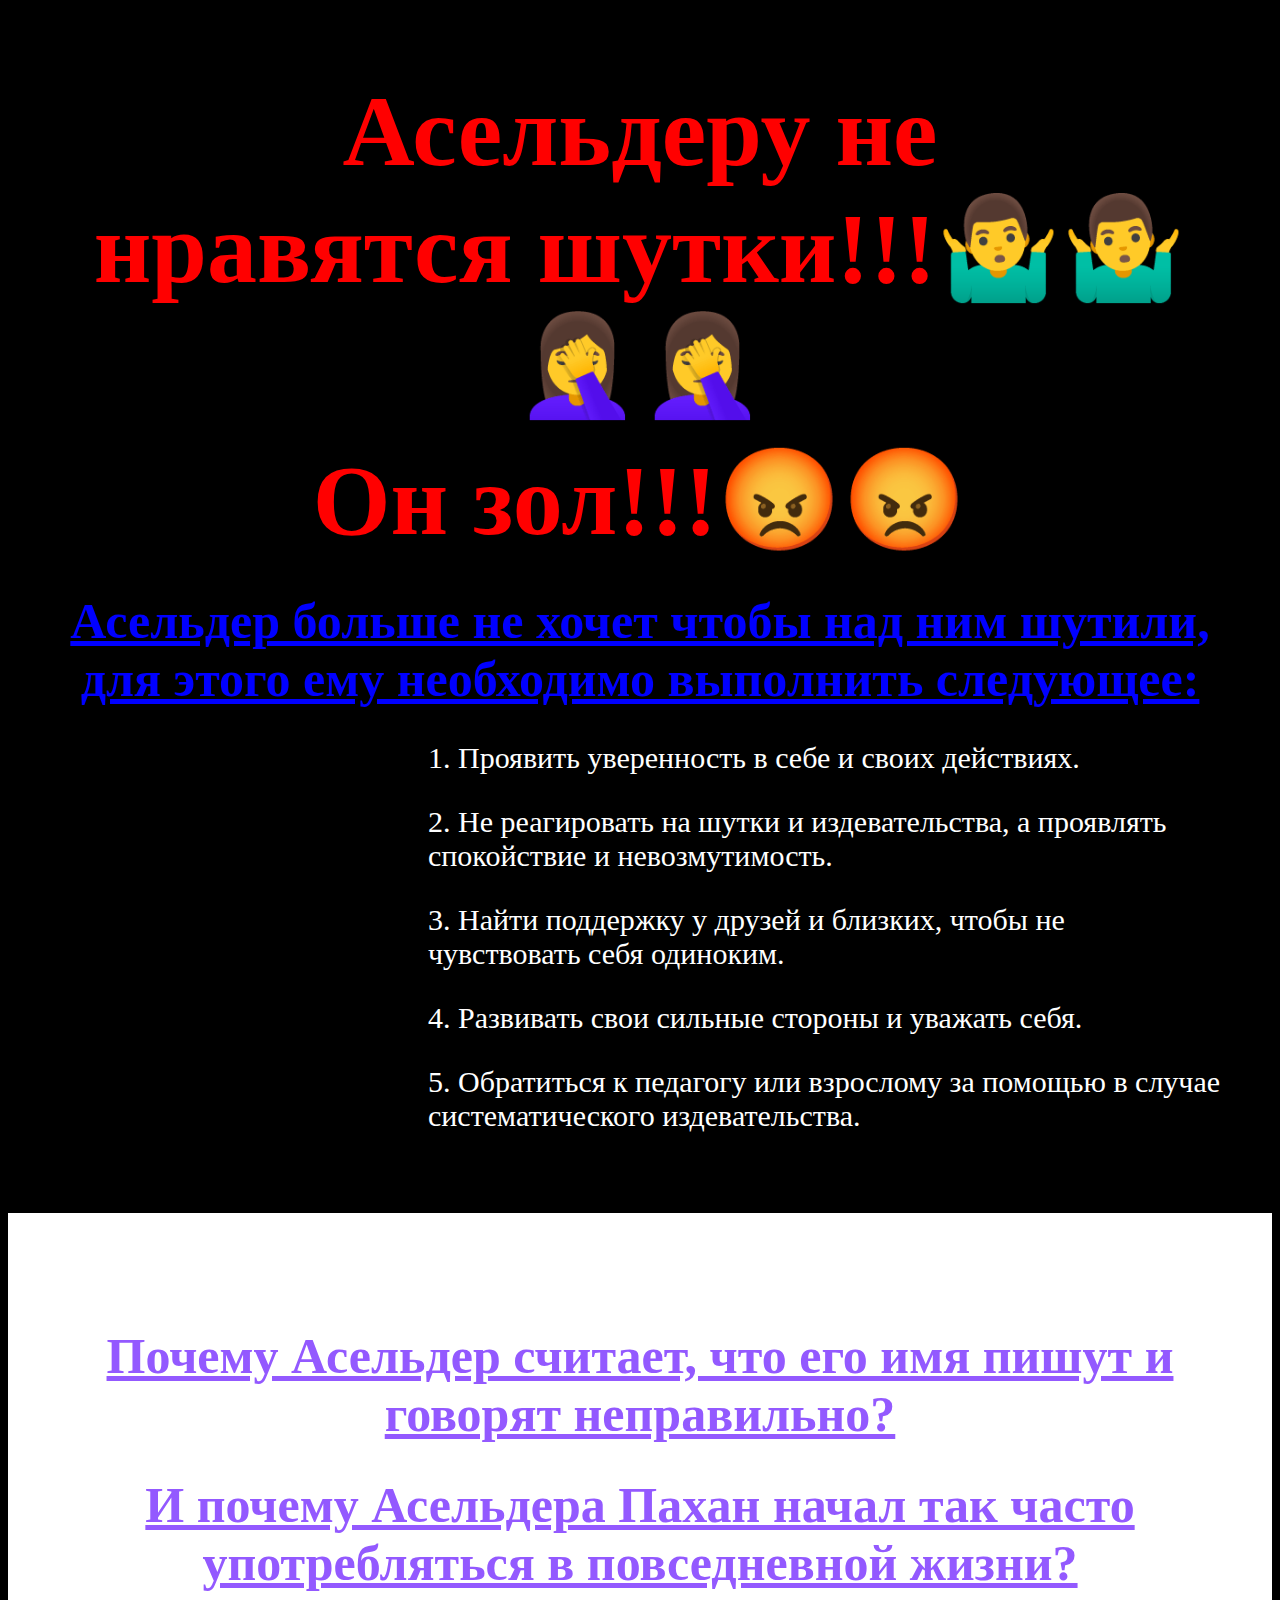
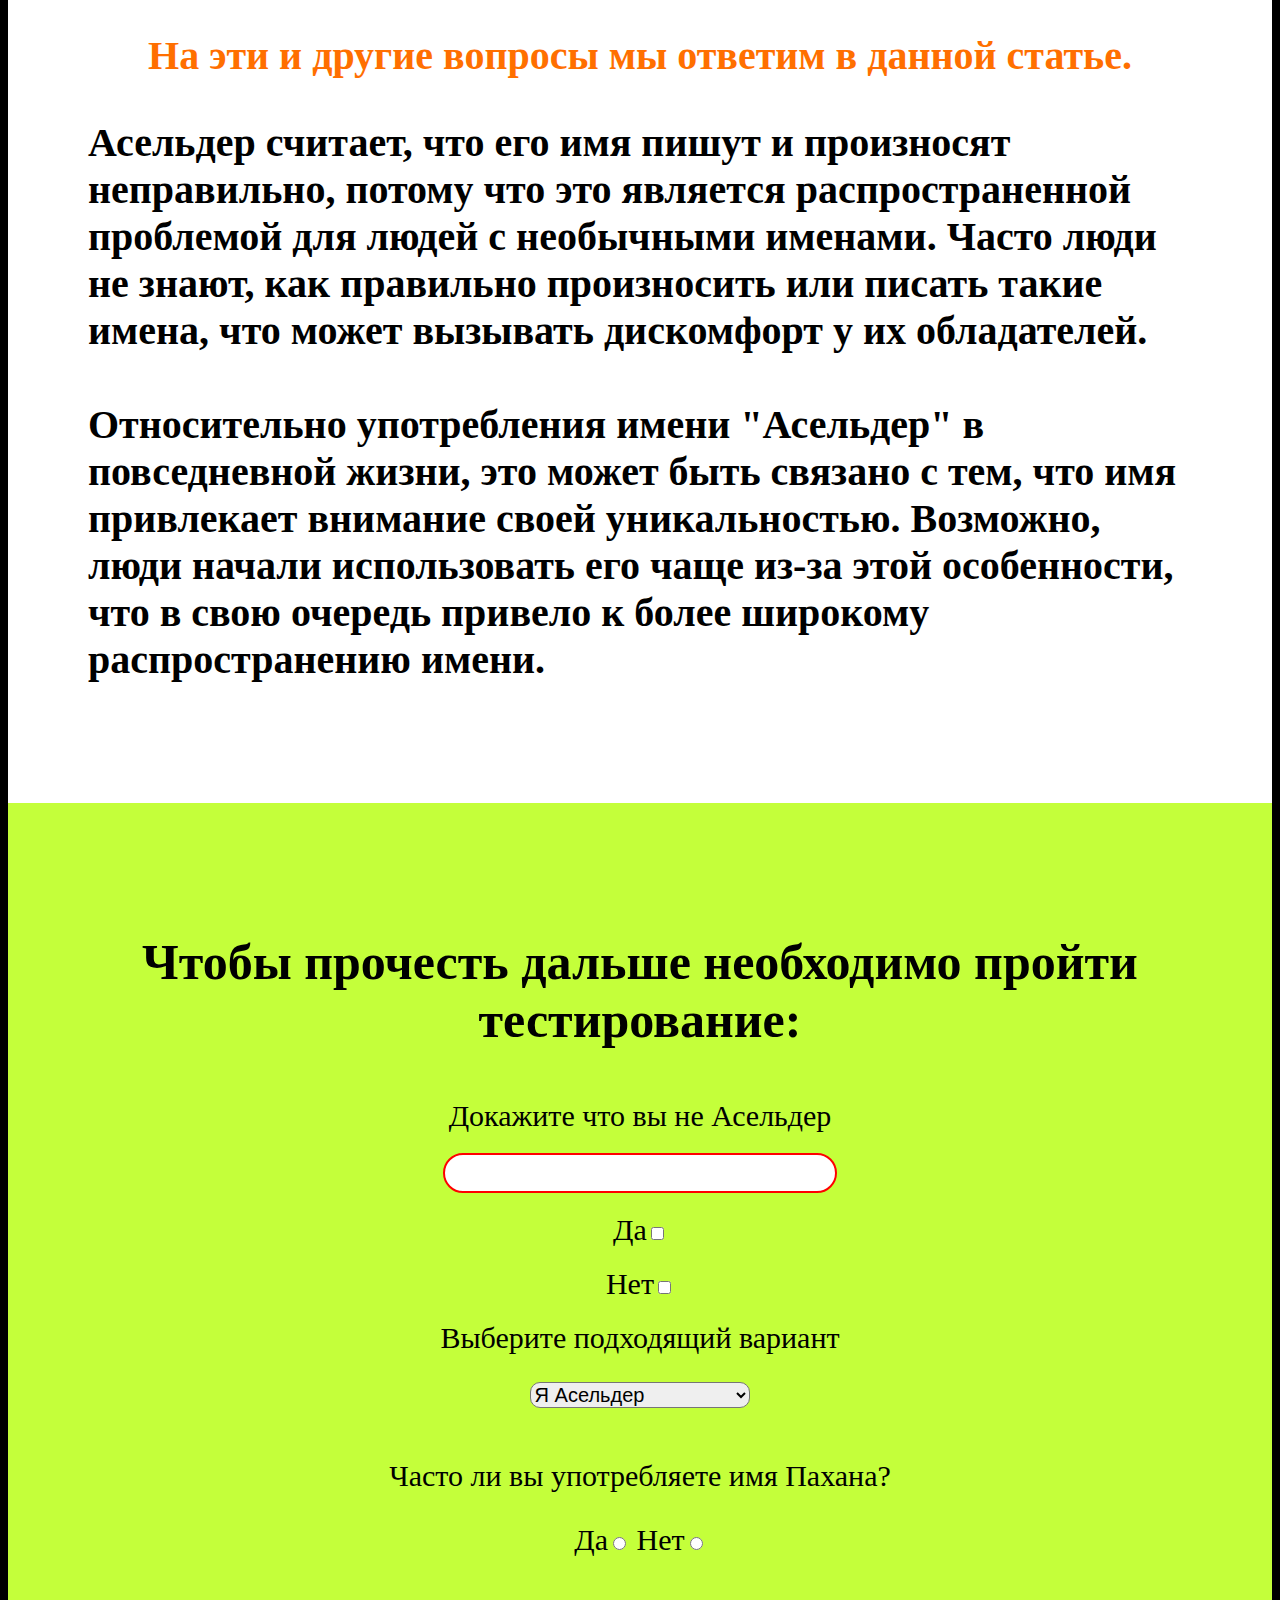
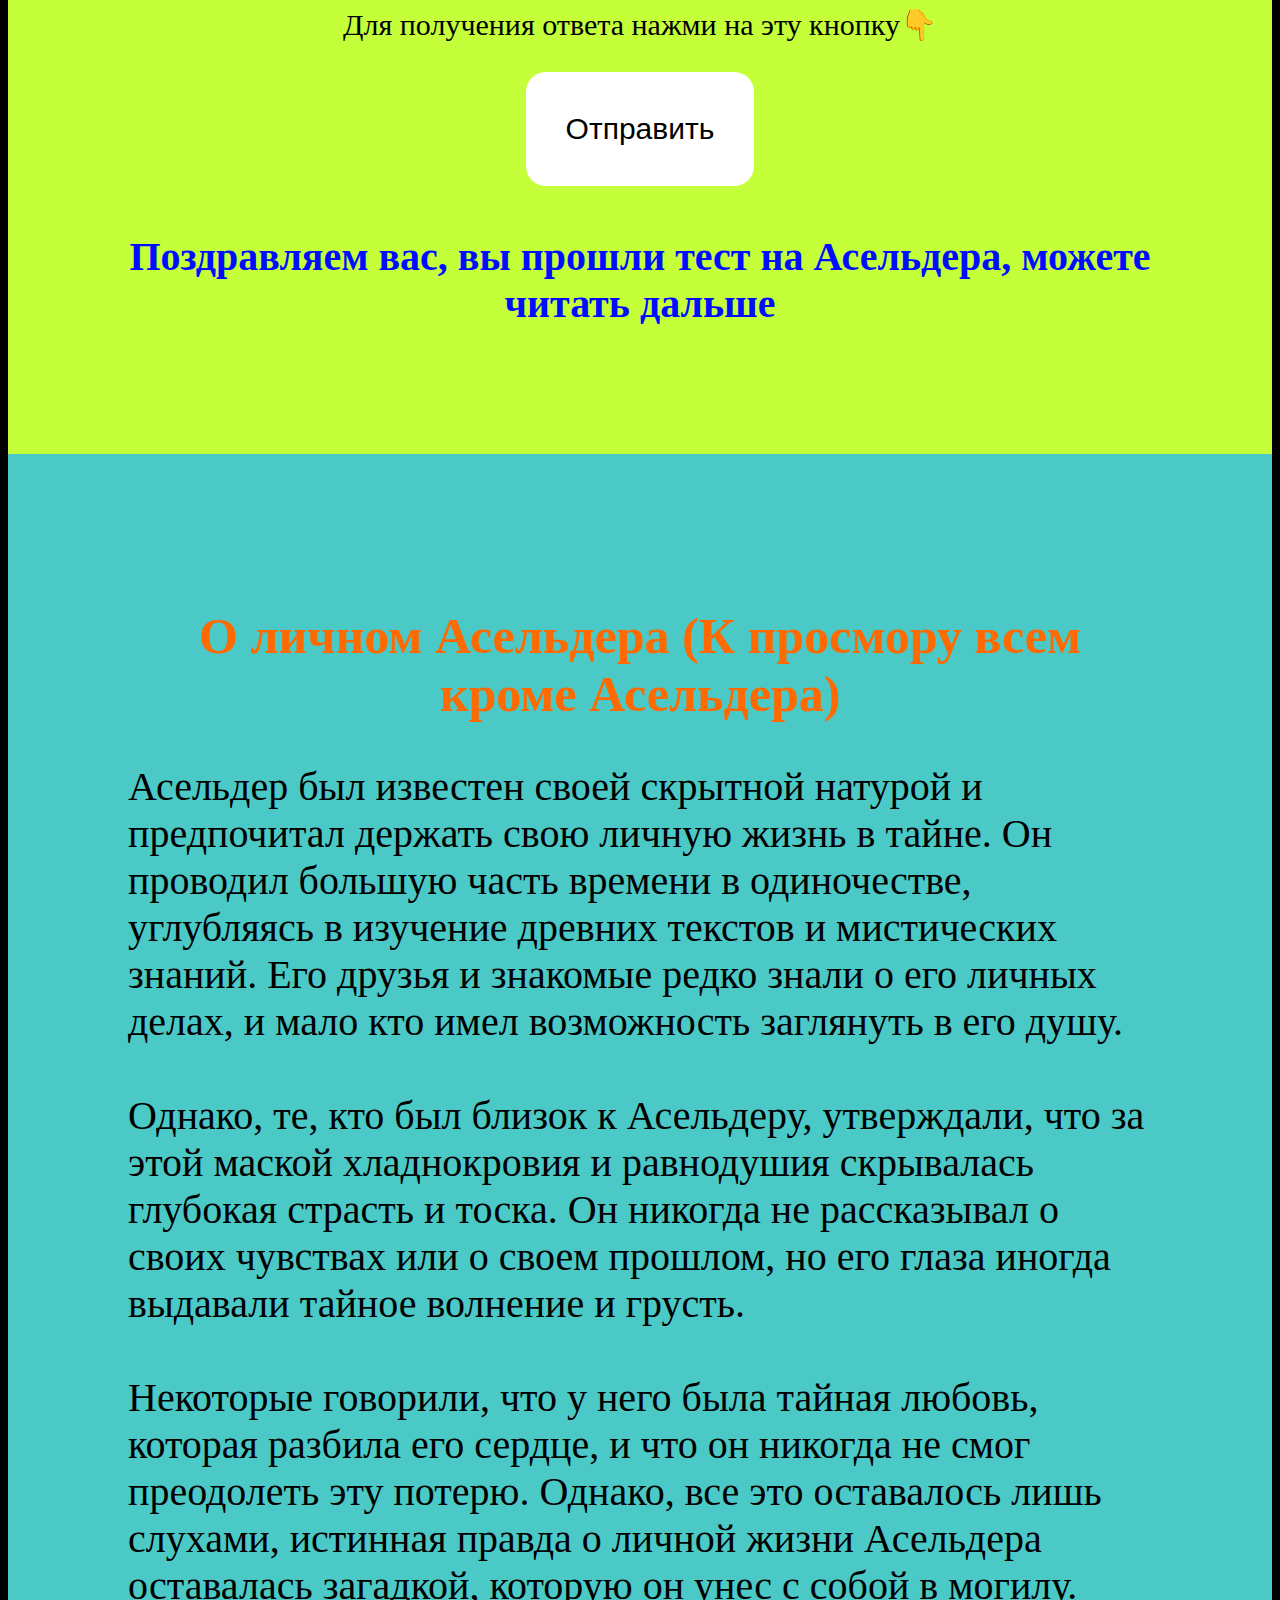
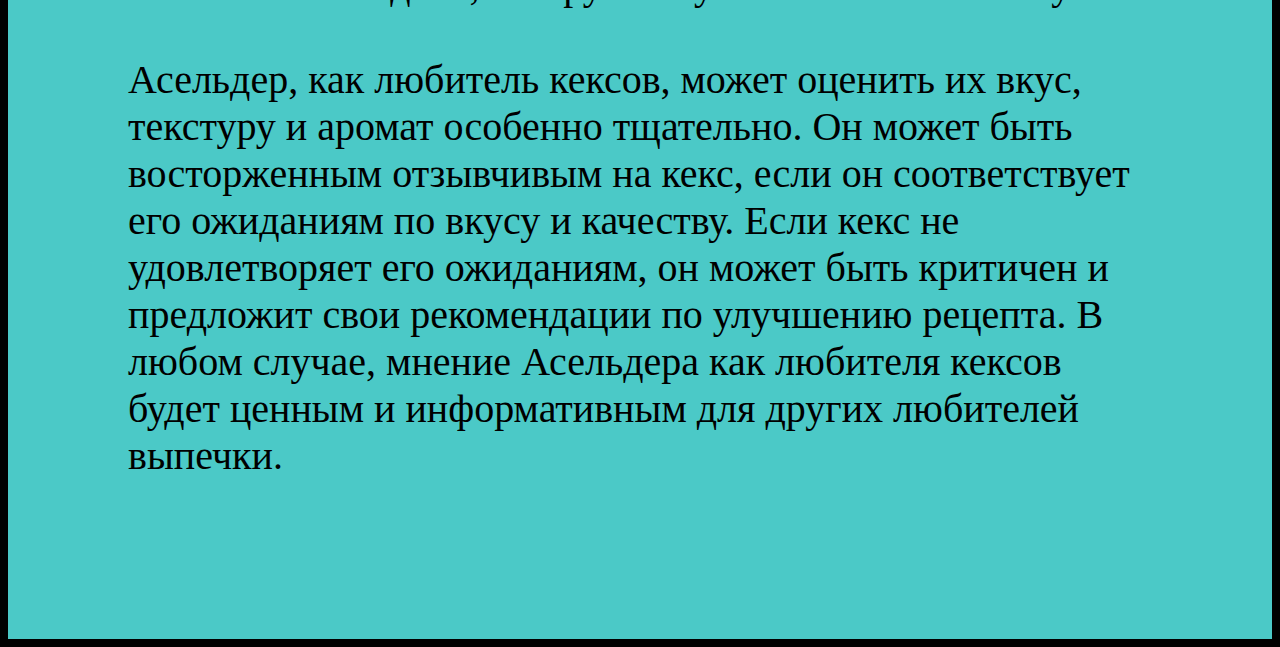
<file: index.html>
<!DOCTYPE html>
<html lang="en">
<head>
    <meta charset="UTF-8">
    <meta name="viewport" content="width=device-width, initial-scale=1.0">
    <link rel="stylesheet" href="style.css">
    <title>Asilder</title>
</head>
<body>
     
<div class="block">

     <p class="Ase">
          <a class="link" href="number2.html">
               Асельдеру не <br> нравятся шутки!!!🤷‍♂️🤷‍♂️🤦‍♀️🤦‍♀️
          </a> <br><br>

          <a class="link" href="newstr.html">
               Он зол!!!😡😡
          </a>
     </p>
     

     <h1 class="da">Асельдер больше не хочет чтобы над ним шутили, <br> для этого ему необходимо выполнить следующее: </h1>
     <p class="net">
               1. Проявить уверенность в себе и своих действиях. <br>
     </p>

     <p class="net">
          2. Не реагировать на шутки и издевательства, а проявлять спокойствие и невозмутимость.<br>
     </p>

     <p class="net">
          3. Найти поддержку у друзей и близких, чтобы не чувствовать себя одиноким.<br>
     </p>

     <p class="net">
          4. Развивать свои сильные стороны и уважать себя.<br>
     </p>
               
     <p class="net">
          5. Обратиться к педагогу или взрослому за помощью в случае систематического издевательства.        
     </p>  
     
</div>  


    <div class="razdel">
          <h1 class="num1">Почему Асельдер считает, что его имя пишут и говорят неправильно?</h1>
          <h1 class="num1">И почему Асельдера Пахан начал так часто употребляться в повседневной жизни?</h1>
          <p class="num2">На эти и другие вопросы мы ответим в данной статье.</p>

          <p class="num3">Асельдер считает, что его имя пишут и произносят неправильно, потому что это является распространенной проблемой для людей с необычными именами. Часто люди не знают, как правильно произносить или писать такие имена, что может вызывать дискомфорт у их обладателей. <br> <br>
          Относительно употребления имени "Асельдер" в повседневной жизни, это может быть связано с тем, что имя привлекает внимание своей уникальностью. Возможно, люди начали использовать его чаще из-за этой особенности, что в свою очередь привело к более широкому распространению имени.
          </p>
    </div>

    <div class="form">
     <p class="suptitle">Чтобы прочесть дальше необходимо пройти тестирование:</p>
          <form action="Method">

               <div class="box">
                    <div class="item">
                    <label class="label" for="text">Докажите что вы не Асельдер</label>
                    </div>

                    <div class="item">
                         <input class="input" type="text">
                    </div>

                    <div class="item">
                         <label class="label" for="checkbox">Да</label><input type="checkbox"> <br>
                    </div>
                    
                    <div class="item">
                         <label class="label" for="checkbox">Нет</label><input type="checkbox">
                    </div>
               
                    <div class="item">
                         <label class="label" for="select">Выберите подходящий вариант</label>
                    </div>
                    <div class="item">
                         <select class="select" name="name" id="#">
                              <option>
                                   Я Асельдер
                              </option>

                              <option>
                                   Я Асильдер
                              </option>

                              <option>
                                   Я Асульдер
                              </option>
                         </select>
                    </div>

                    <div class="item">
                         <p class="frm">Часто ли вы употребляете имя Пахана?</p>
                        <label class="label" for="radio">Да</label><input type="radio">
                        <label class="label" for="radio">Нет</label><input type="radio">
                    </div>

                    <div class="item">
                         <p class="frm">Для получения ответа нажми на эту кнопку👇</p>
                         <button class="btn">Отправить</button>
                    </div>

                    <div class="item">
                         <h1 class="end">Поздравляем вас, вы прошли тест на Асельдера, можете читать дальше</h1>
                    </div>
               </div>
          </form>
     </div>
          
     <div class="life">
          <h1 class="life__title">О личном Асельдера (К просмору всем кроме Асельдера)</h1>

          <p class="life__text">
               Асельдер был известен своей скрытной натурой и предпочитал держать свою личную жизнь в тайне. Он проводил большую часть времени в одиночестве, углубляясь в изучение древних текстов и мистических знаний. Его друзья и знакомые редко знали о его личных делах, и мало кто имел возможность заглянуть в его душу.
               <br>
               <br>
               Однако, те, кто был близок к Асельдеру, утверждали, что за этой маской хладнокровия и равнодушия скрывалась глубокая страсть и тоска. Он никогда не рассказывал о своих чувствах или о своем прошлом, но его глаза иногда выдавали тайное волнение и грусть.
               <br>
               <br>
               Некоторые говорили, что у него была тайная любовь, которая разбила его сердце, и что он никогда не смог преодолеть эту потерю. Однако, все это оставалось лишь слухами, истинная правда о личной жизни Асельдера оставалась загадкой, которую он унес с собой в могилу.
               <br>
               <br>
               Асельдер, как любитель кексов, может оценить их вкус, текстуру и аромат особенно тщательно. Он может быть восторженным отзывчивым на кекс, если он соответствует его ожиданиям по вкусу и качеству. Если кекс не удовлетворяет его ожиданиям, он может быть критичен и предложит свои рекомендации по улучшению рецепта. В любом случае, мнение Асельдера как любителя кексов будет ценным и информативным для других любителей выпечки.
          </p>
     </div>
</body>
</html>
</file>
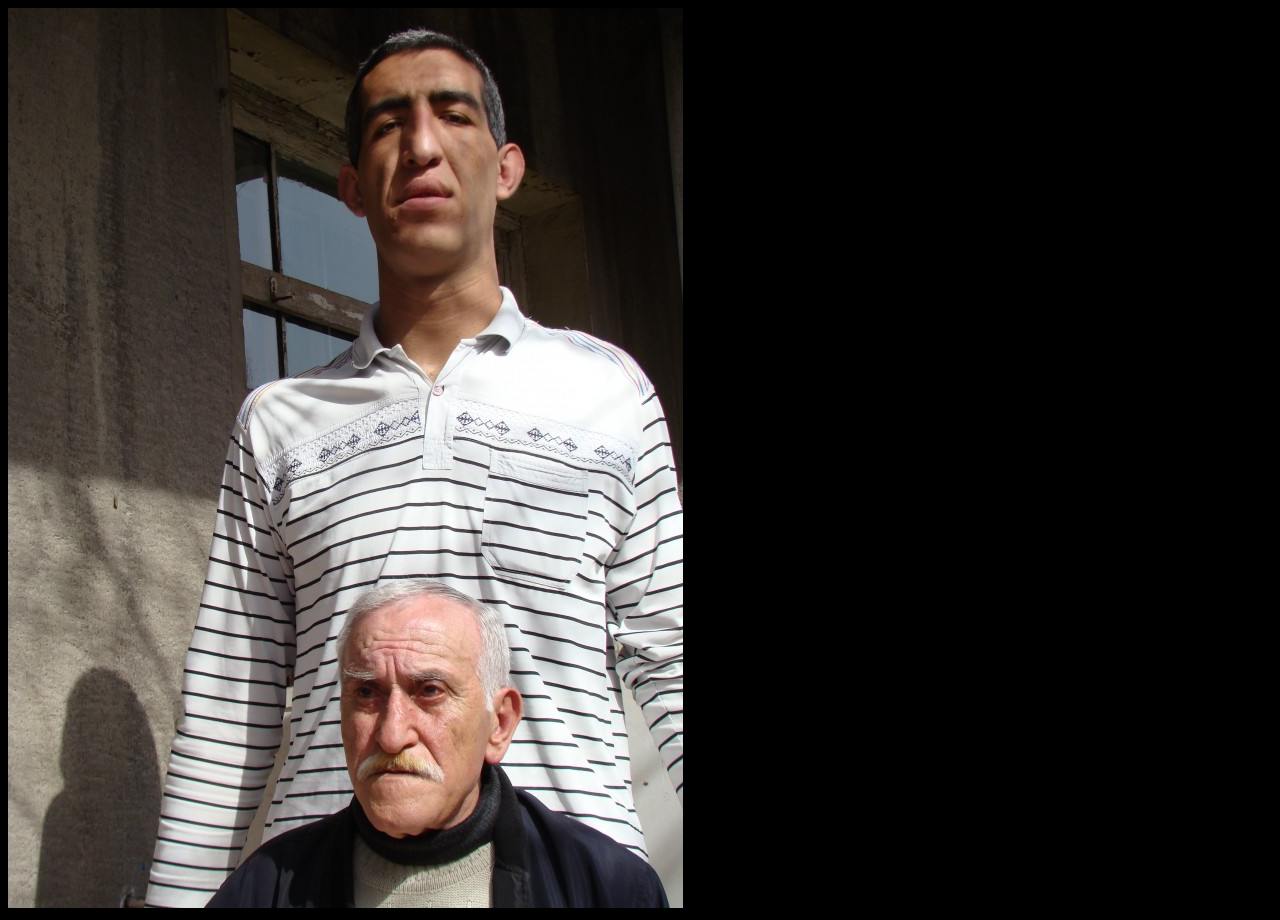
<file: newstr.html>
<!DOCTYPE html>
<html lang="en">
<head>
    <meta charset="UTF-8">
    <meta name="viewport" content="width=device-width, initial-scale=1.0">
    <link rel="stylesheet" href="style.css">
    <title>Document</title>
</head>
<body>
        <img class="img" src="img/scale_1200.png" alt="">
</body>
</html>
</file>
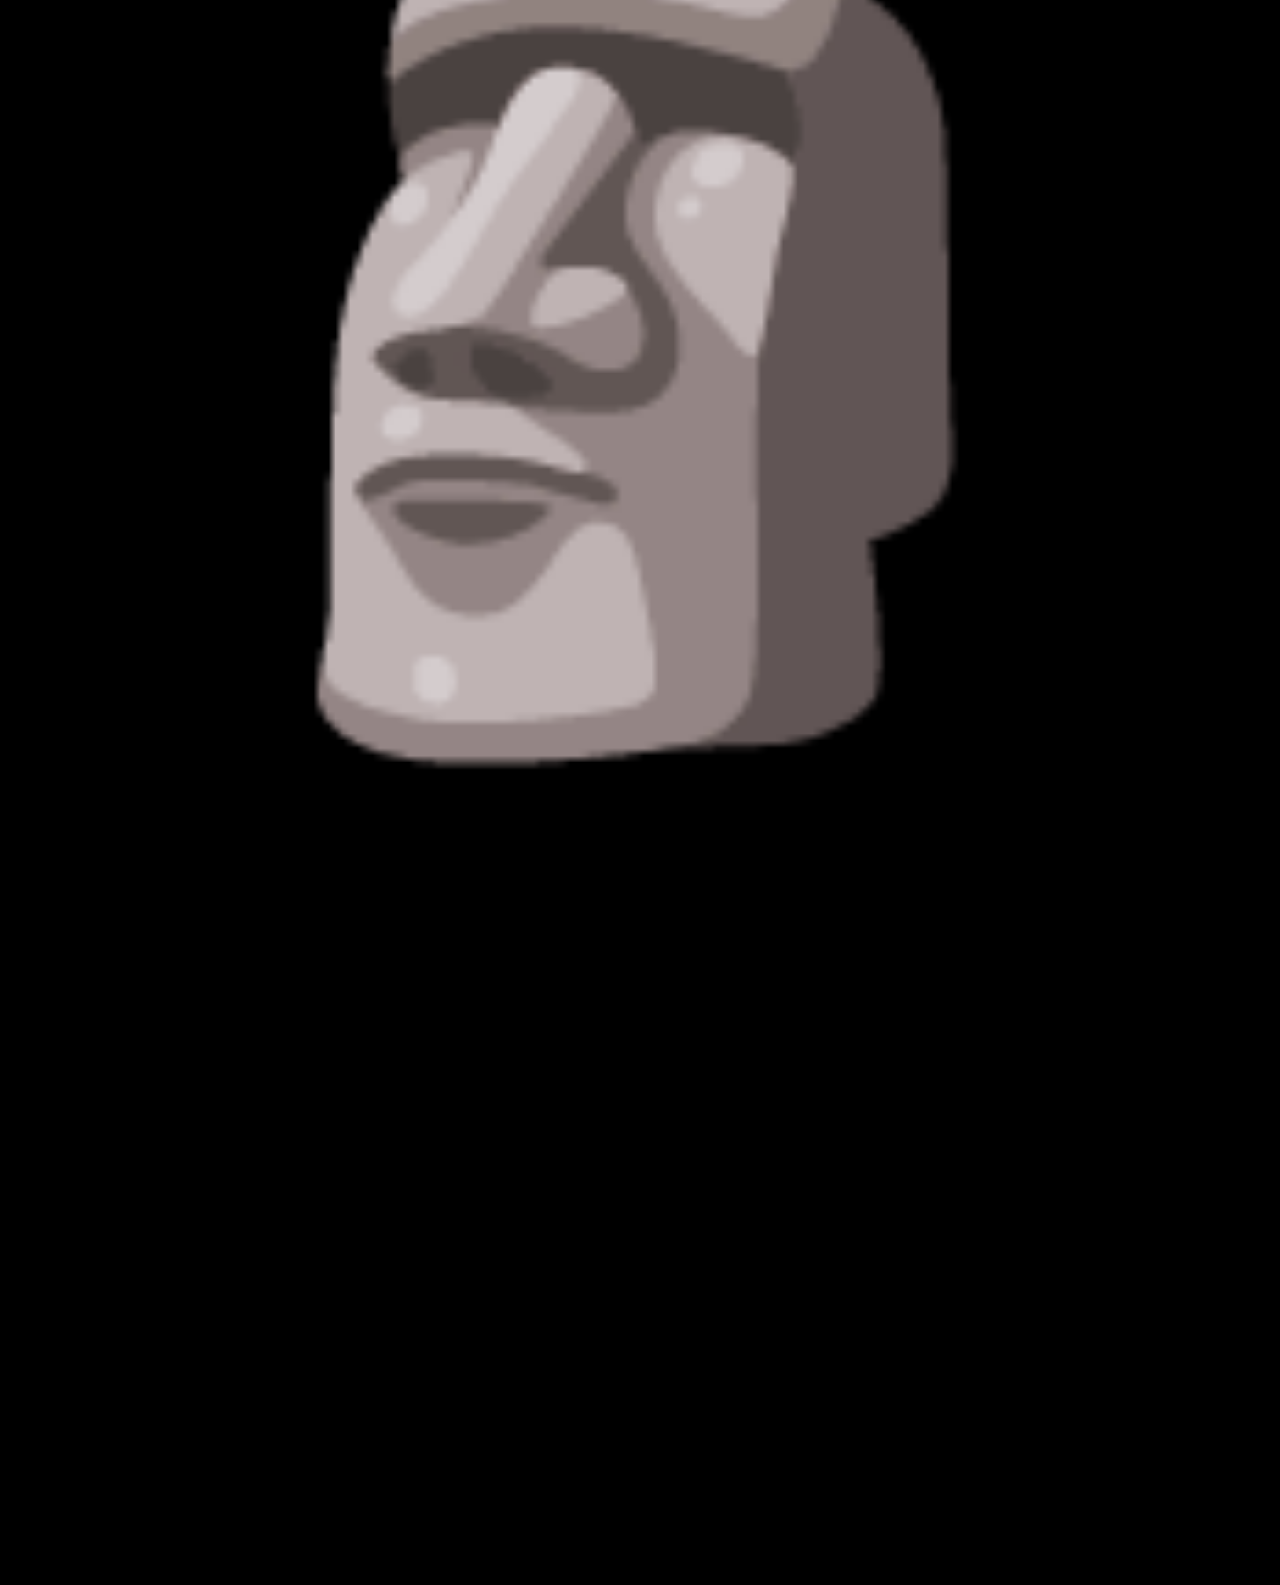
<file: number2.html>
<!DOCTYPE html>
<html lang="en">
<head>
    <meta charset="UTF-8">
    <meta name="viewport" content="width=device-width, initial-scale=1.0">
    <link rel="stylesheet" href="style.css">
    <title>Document</title>
</head>
<body>
    <p class="title">
        🗿
    </p>
</body>
</html>
</file>
<file: style.css>
body {
    background: #000;
}

.block {
    padding: 50px;
}

.Ase {
    text-align: center;
}

a {
    margin: 40px;
    font-size: 100px;
    font-weight: bold;
    color: red;
    text-align: center;
    margin: 0 auto;
    text-decoration: none;

    transition: color .2s linear, font-size .2s linear;

    &:hover {
        color: yellow;
        font-size: 120px;
    }
}

.da {
    text-decoration: underline;
    font-size: 50px;
    text-align: center;
    color: blue;

    transition: color .2s linear;

    &:hover {
        color: red;
    }
}

.net {
    margin-left: 370px;
    font-size: 30px;
    color: #fff;

    transition: color .3s linear;

    &:hover {
        color: rgb(251, 0, 255);
    }
}

.block img {
    width: 100%;
    justify-content: center;
    background-position: center;
    background-repeat: no-repeat;
    background-size: cover;
}


.title {
    margin-top: -160px;
    font-size: 800px;
    text-align: center;

    transition: font-size .5s linear;

    &:hover{
        font-size: 900px;
    }
}



.razdel {
    padding: 80px;
    background: #fff;
    position: relative;
}

.num1 {
    text-align: center;
    color: #9359ff;
    font-weight: bold;
    font-size: 50px;
    text-decoration: underline;
    
}

.num2 {
    text-align: center;
    color: #ff6f00;
    font-weight: bold;
    font-size: 40px;
}

.num3 {
    text-align: left;
    color: #000;
    font-weight: bold;
    font-size: 40px;
}


.form {
    padding: 80px;
    background: #c4ff3a;

    font-size: 30px;
    text-align: center;
}

.item {
    padding-bottom: 20px;
}

.suptitle {
    font-size: 50px;
    font-weight: bold;
}

input {
    border-radius: 20px;
    border: 2px solid red;
    font-size: 30px;
    transition: border-color .2s linear;

    outline: 0;

    &:hover {
        border: 2px solid blue;
    }
}

select {
    width: 20%;
    font-size: 20px;
    border-radius: 10px;
}

.btn {
    text-align: center;
    padding: 40px;
    font-size: 30px;
    border-radius: 20px;
    background: #fff;
    color: #000;
    border: 0;

    transition: background .2s linear, color .2s linear;

    &:hover {
        background: #000;
        color: #fff;
    }
}


.end {
    text-align: center;
    font-size: 40px;
    color: #000dff;
}

.life {
    padding: 120px;     
    background: #4bc9c7;

    text-align: center;
}

.life__title {
    font-size: 50px;
    color: #ff6a00;
    font-weight: bold;
}

.life__text {
    font-size: 40px;
    text-align: left;
}




/* Media */

@media (max-width: 1230px) {
    .net {
        margin-left: 50px;
    }

    .link {
        font-size: 80px;
    }

    .razdel {
        padding: 20px;
    }

    .num1 {
        font-size: 50px;
    }

    .num3 {
        font-size: 30px;
    }

    .form {
        padding: 20px;
    }

    .life {
        padding: 30px;
    }

    .life__text {
        font-size: 30px;
    }
}


@media (max-width: 990px) {
    .link {
        font-size: 60px;
    }

    .da {
        font-size: 40px;
    }

    .net {
        margin-left: 30px;
    }

    .num1 {
        font-size: 40px;
    }

    .suptitle {
        margin-top: 20px;
    }

    .end {
        font-size: 30px;
    }
}


@media (max-width: 770px) {

    .block {
        padding: 20px;
    }

    .Asi {
        margin: 0;
    }

    .link {
        font-size: 45px;
        margin: 0;
    }

    .da {
        font-size: 30px;
    }

    .net {
        font-size: 25px;
    }

    .num1 {
        font-size: 30px;
    }

    .num2 {
        font-size: 30px;
    }

    .num3 {
        font-size: 25px;
    }

    .suptitle {
        font-size: 40px;
    }

    .life {
        padding: 20px;
    }

    .life__title {
        font-size: 40px;
    }

    .life__text {
        font-size: 25px;
    }
}

@media (max-width: 575px) {

    .link {
        font-size: 35px;    
    }

    .da {
        font-size: 25px;
    }

    .net {
        font-size: 20px;
    }

    .num1 {
        font-size: 25px;
    }

    .num2 {
        font-size: 25px;
    }

    .num3 {
        font-size: 20px;
    }

    .suptitle {
        font-size: 30px;
    }

    .life__title {
        font-size: 30px;
    }

    .life__text {
        font-size: 20px;
    }

    .title {
        margin: 0;
        font-size: 700px;
    }
}

@media (max-width: 440px) {

    .link {
        font-size: 25px;    
    }

    .da {
        font-size: 20px;
    }

    .net {
        margin-left: 10px;
        font-size: 18px;
    }

    .num1 {
        font-size: 20px;
    }

    .num2 {
        font-size: 20px;
    }

    .num3 {
        font-size: 15px;
    }

    .suptitle {
        font-size: 20px;
    }

    .label {
        font-size: 20px;
    }

    .input {
        width: 80%;
        font-size: 20px;
    }

    .item {
        padding-bottom: 10px;
    }

    .frm {
        font-size: 20px;
    }

    .select {
        width: 40%;
    }

    .btn {
        font-size: 25px;
        padding: 30px;
    }

    .end {
        font-size: 20px;
    }

    .life__title {
        font-size: 25px;
    }

    .life__text {
        font-size: 15px;
    }

    .title {
        margin: 0;
        font-size: 400px;
    }

    .img {
        height: auto;
        width: auto;
    }
}
</file>
